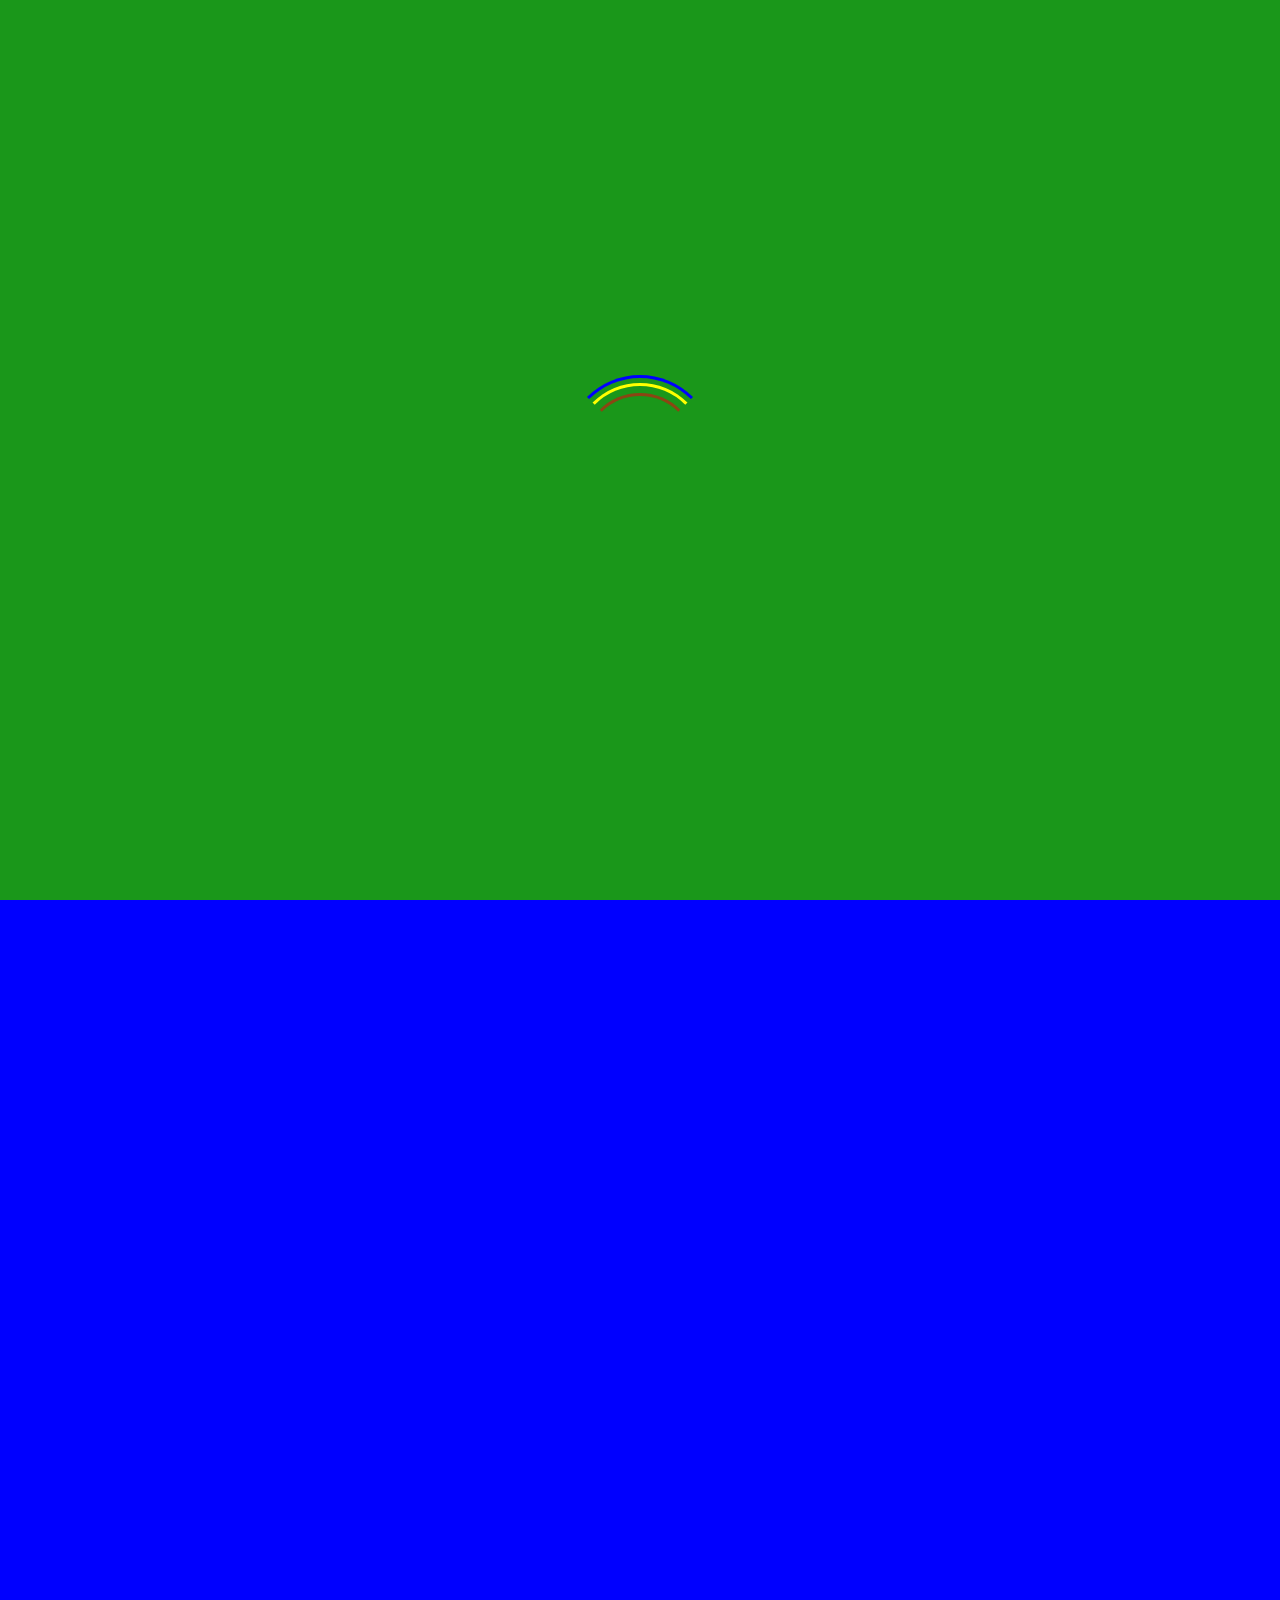
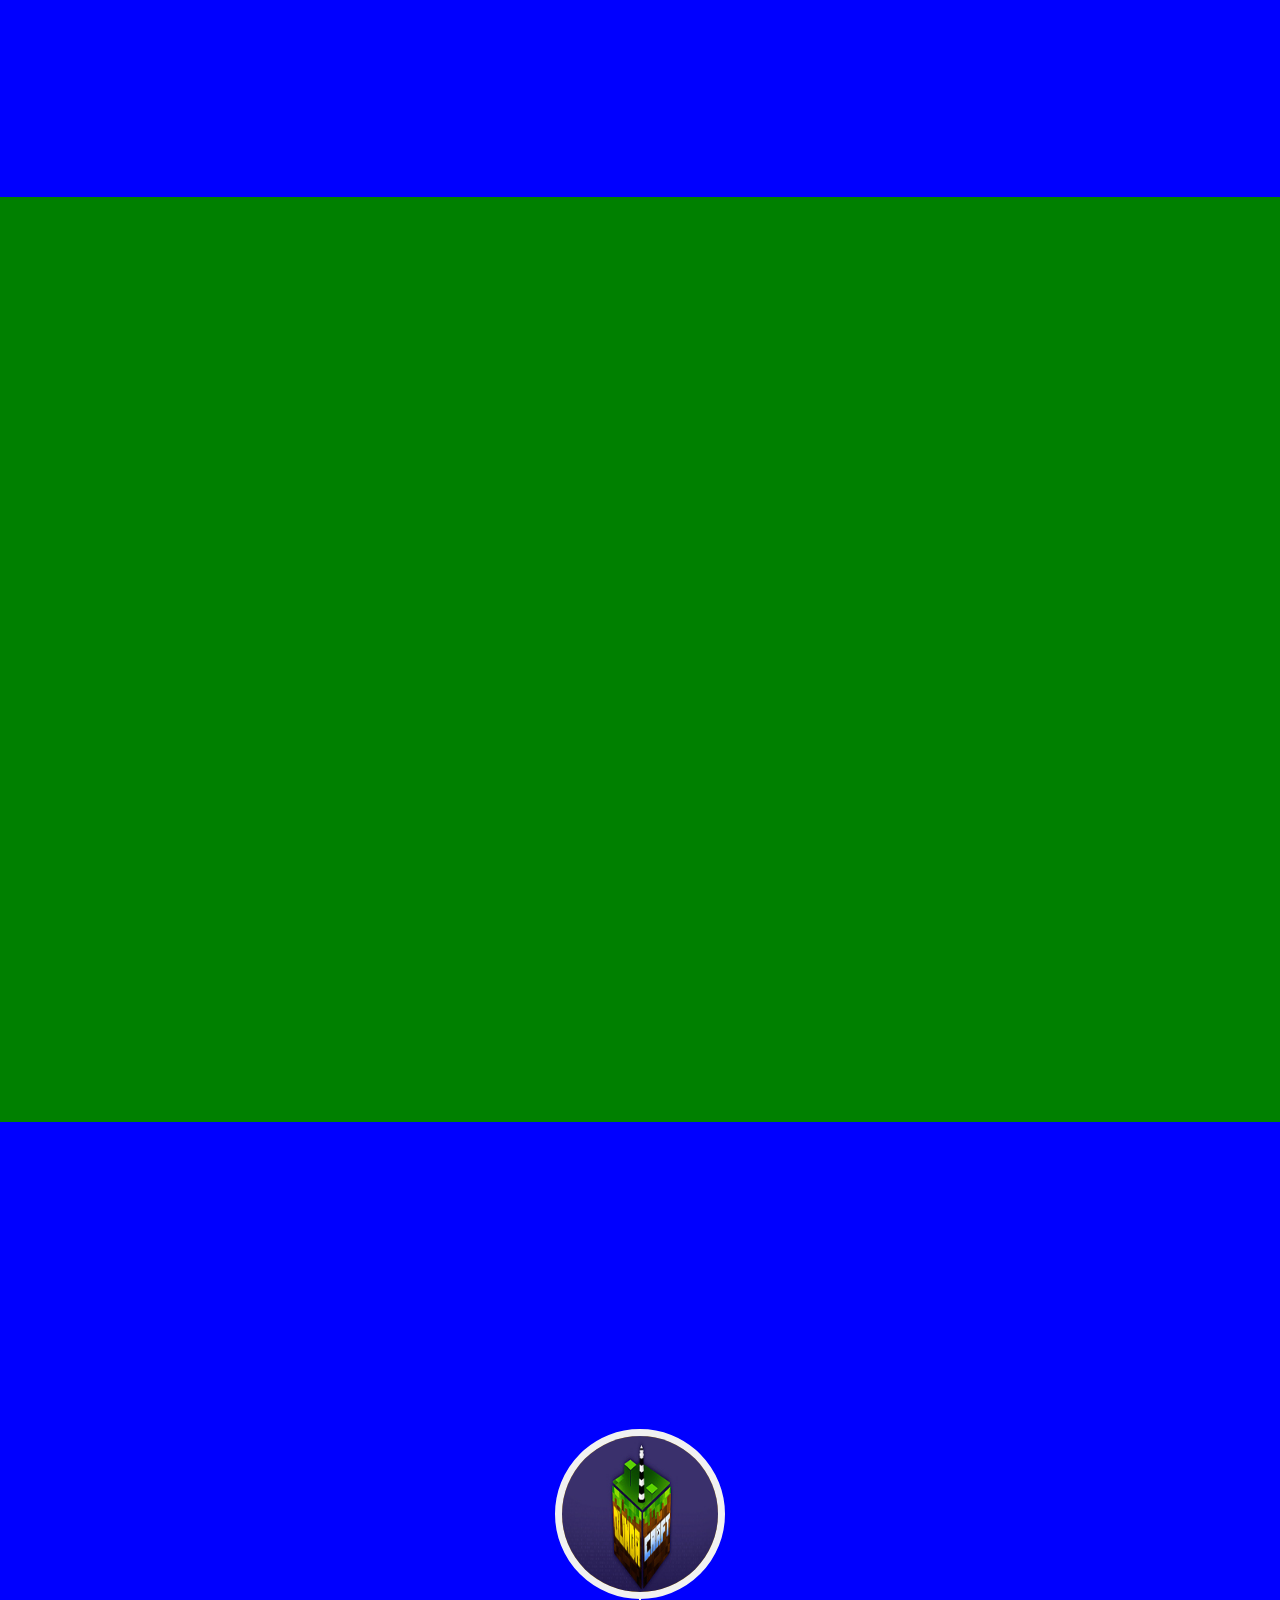
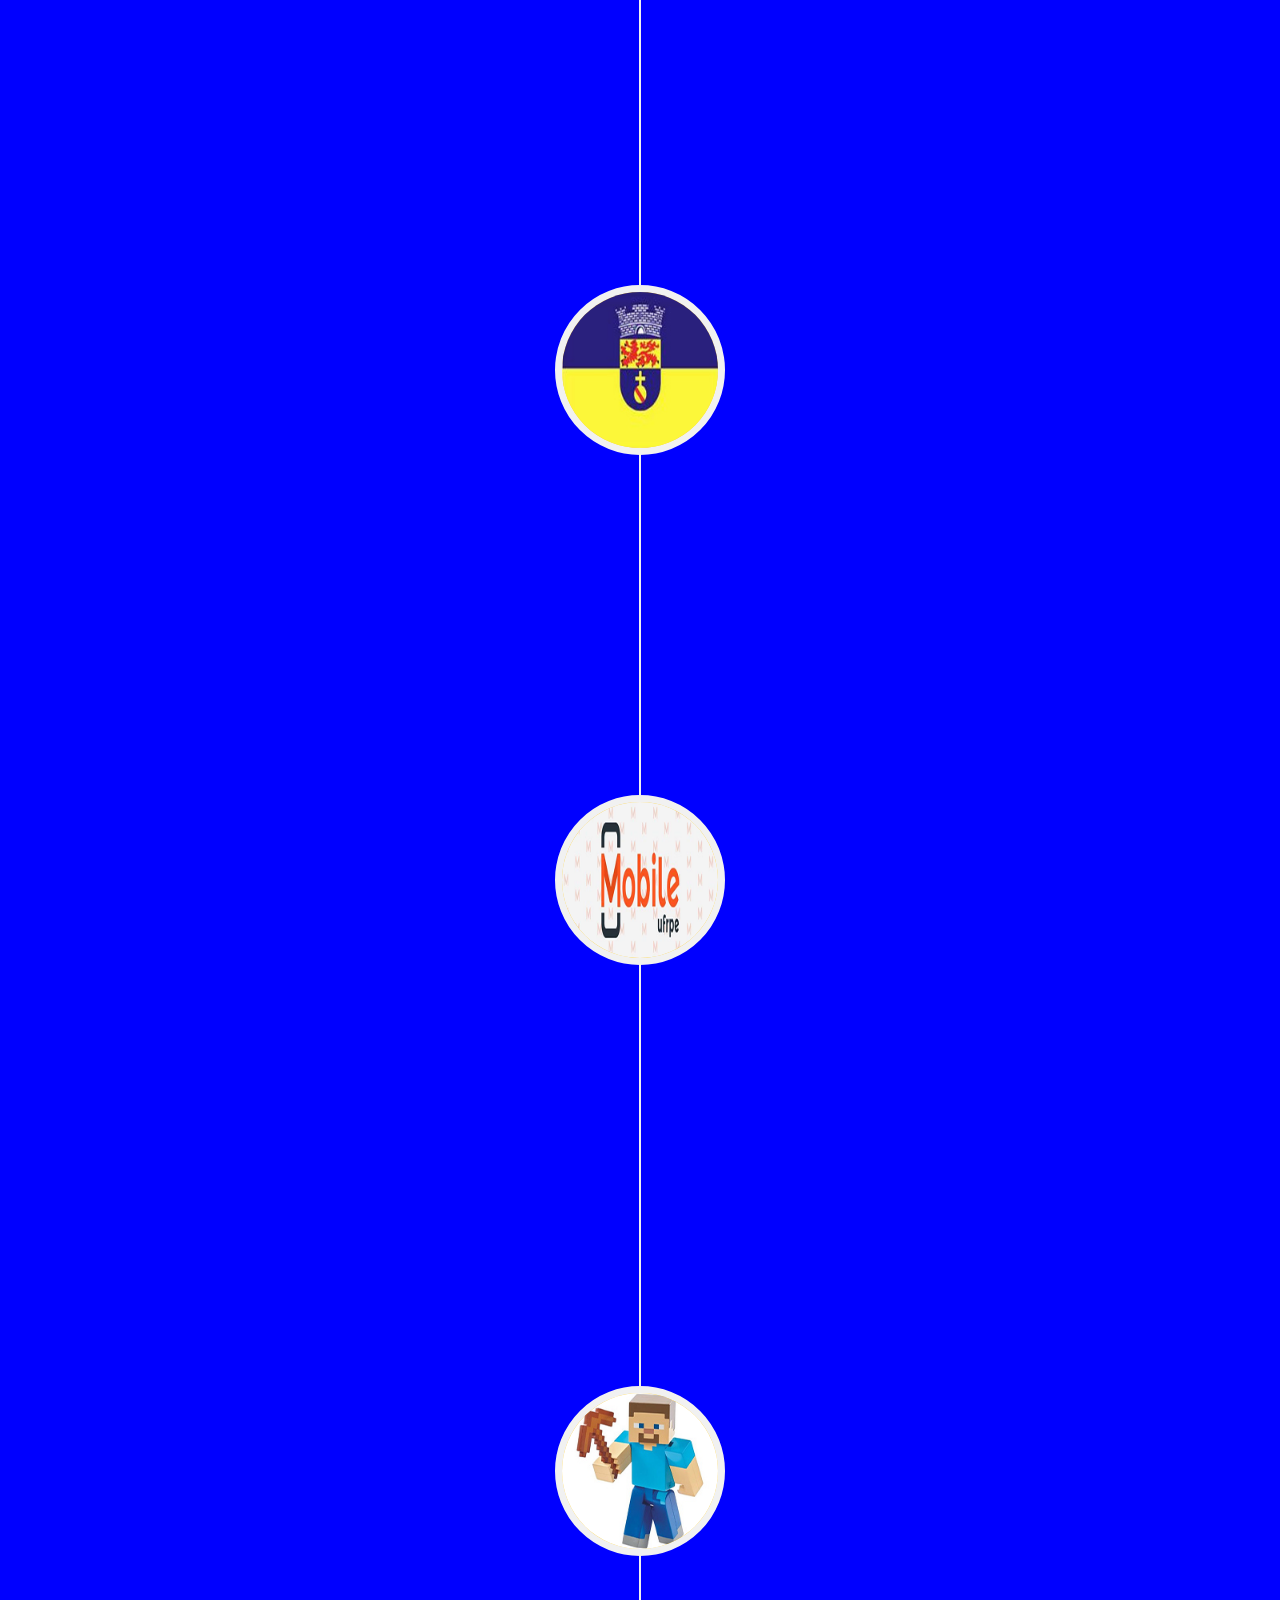
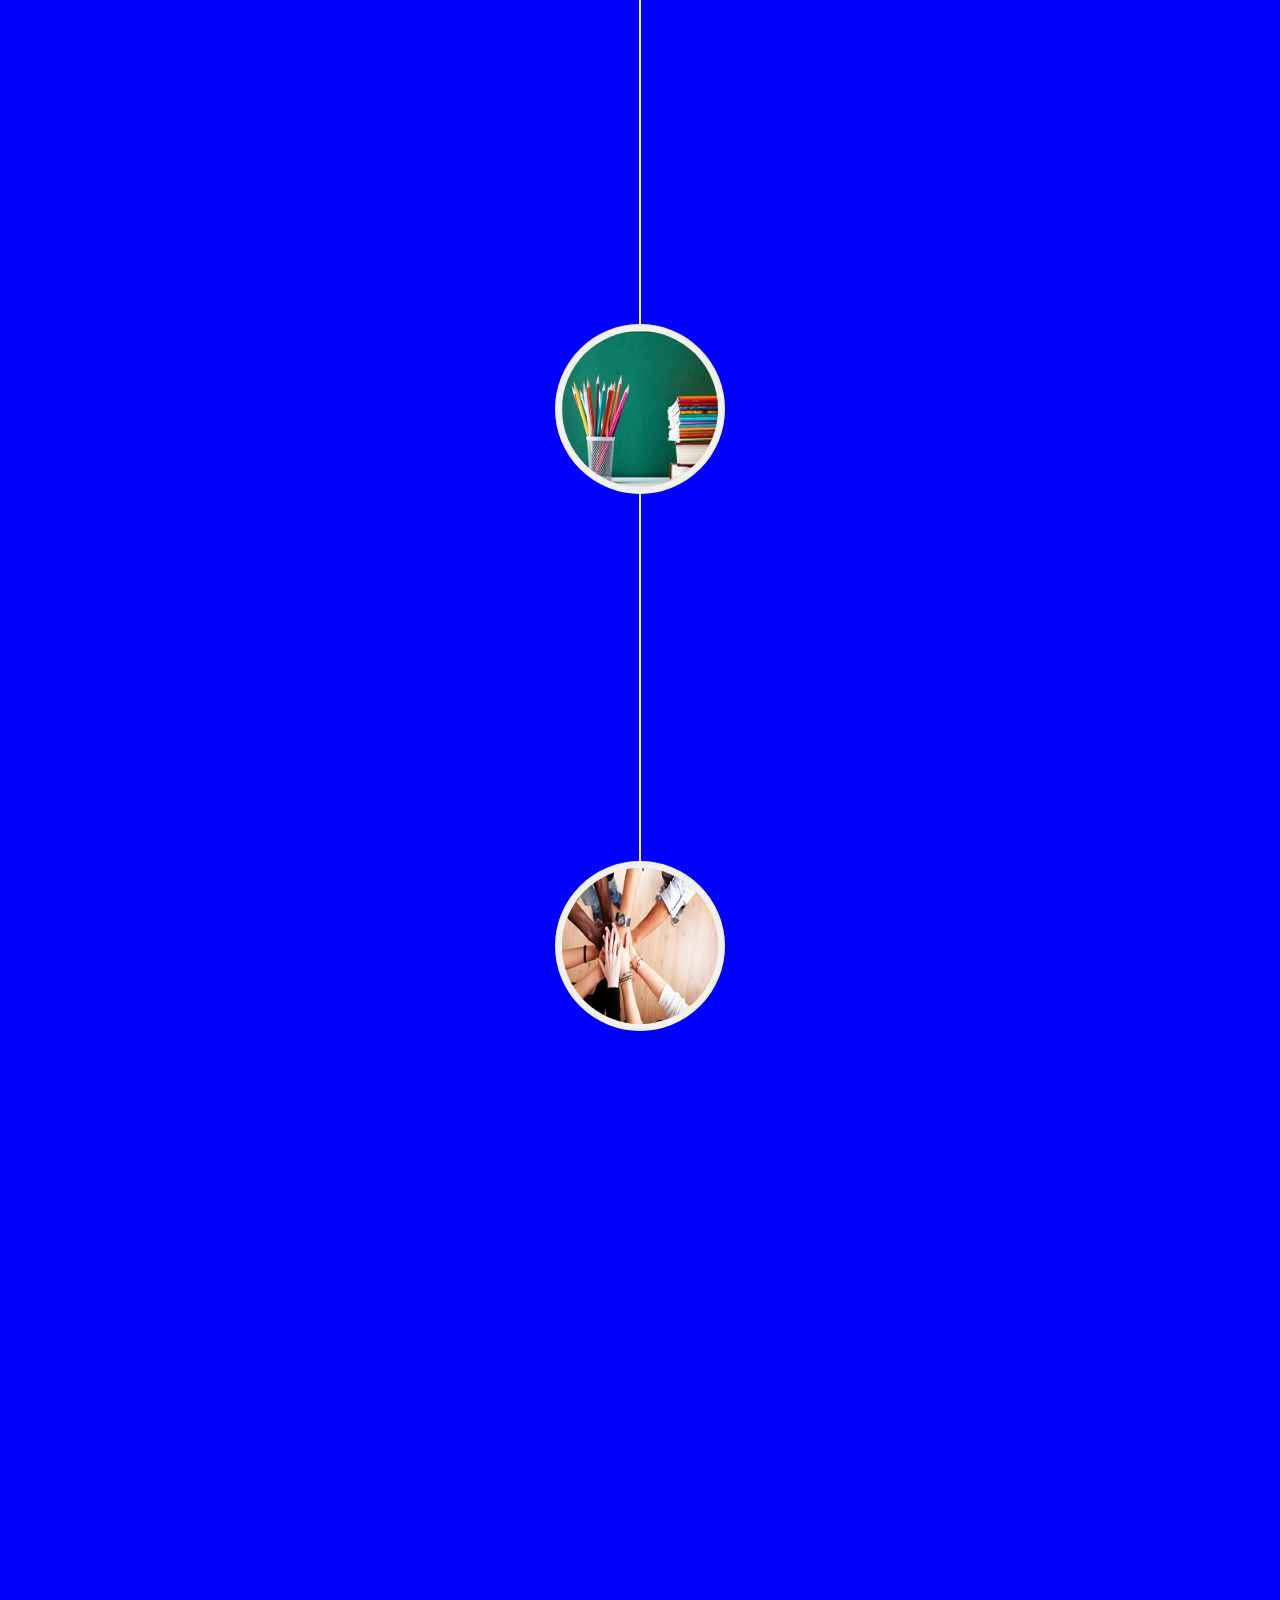
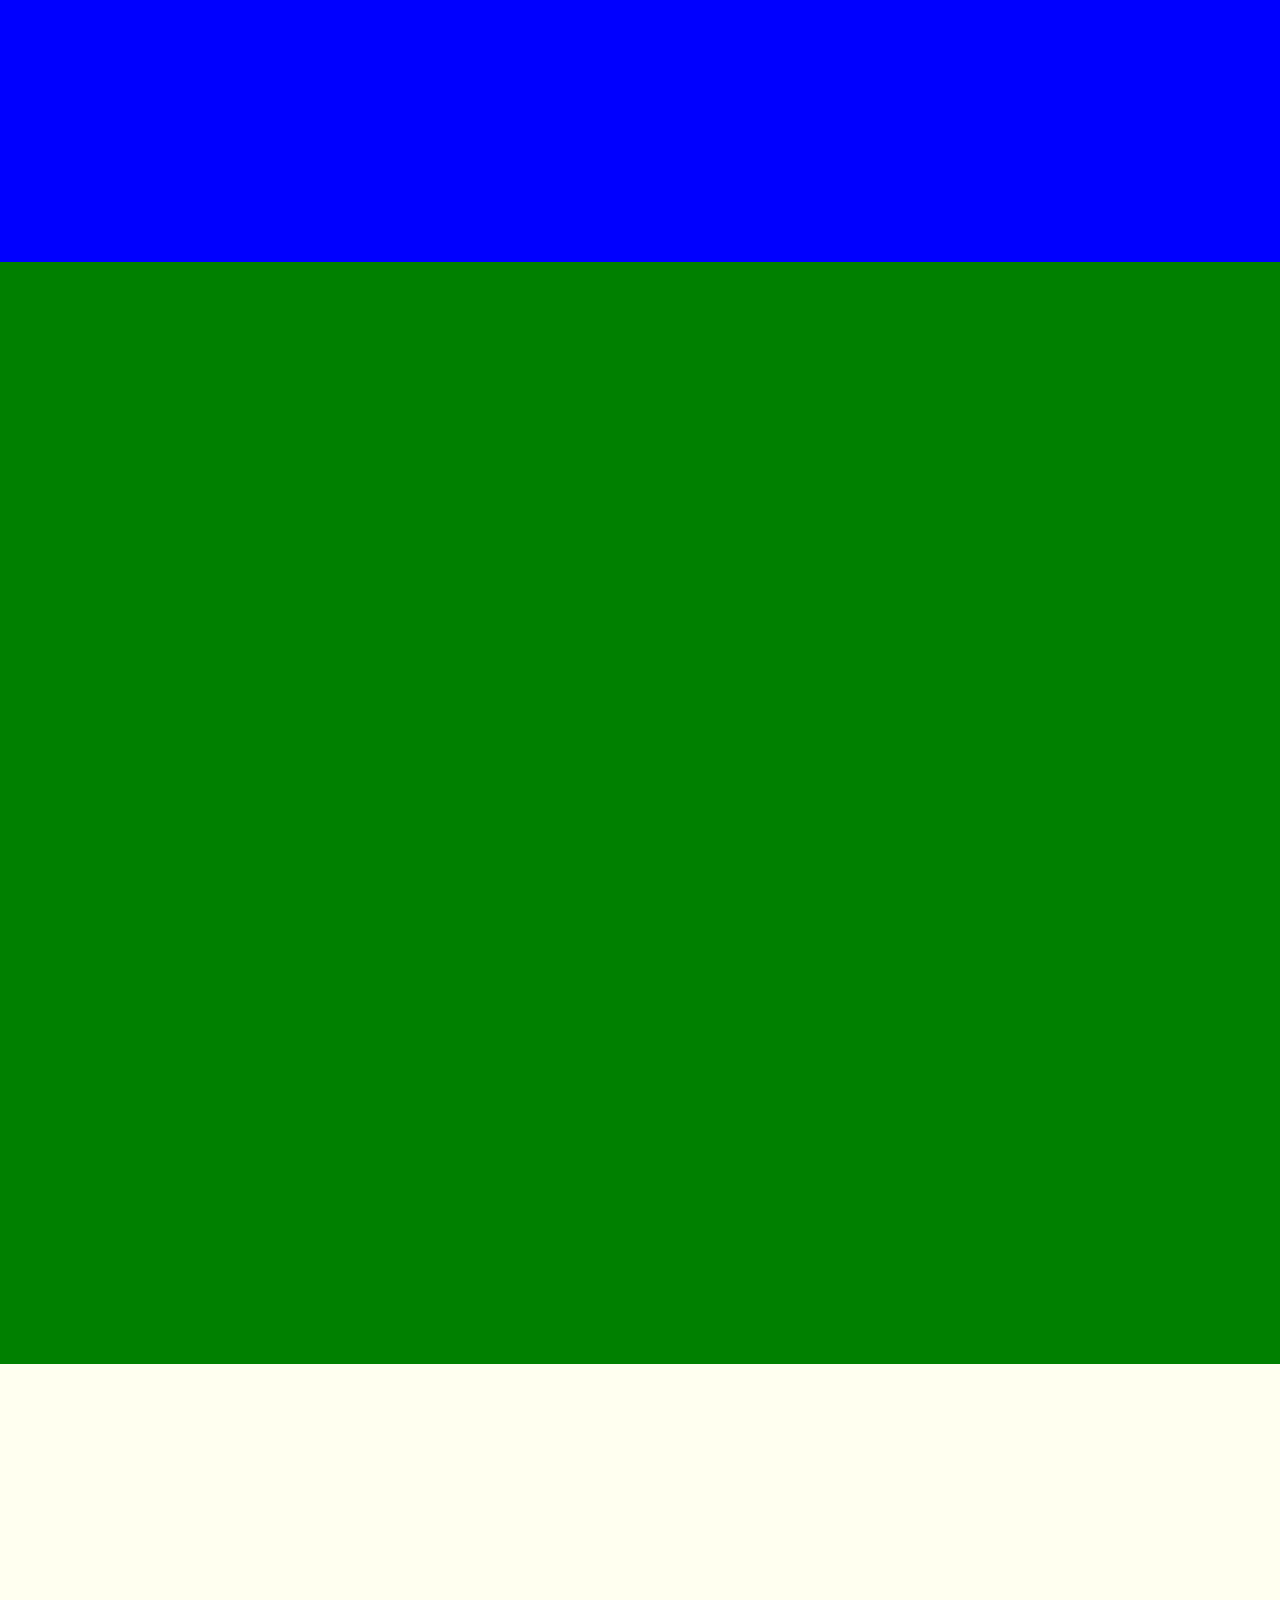
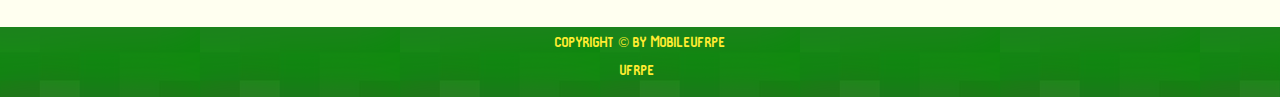
<file: index.html>
<!DOCTYPE html>
<html lang="pt-br" >
<head>
    <meta charset="utf-8">
    <meta http-equiv="X-UA-Compatible" content="IE=edge">
    <meta name="viewport" content="width=device-width, initial-scale=1">
    <meta name="description" content="">
    <meta name="Rubson Lima, Raissa Camelo, Pedro Antônio, Vanessa Barros e Jaime Cavalcante" content="Desenvolvedores OlindaCraft">
    <meta name="viewport" content="width=device-width, initial-scale=1.0" />
    <title>OlindaCraft - O Minecraft de Olinda</title>
    <!-- Favicon -->
    <link href="img/icones/favicon16x16.ico" rel="shorcut icon">
    <!-- Custom Fonts -->
      <link href="vendor/font-awesome/minecraft/css/stylesheet.css" rel="stylesheet" type="text/css">
      <link href="vendor/font-awesome/css/font-awesome.min.css" rel="stylesheet" type="text/css">
      <link href="https://fonts.googleapis.com/css?family=Montserrat:400,700" rel="stylesheet" type="text/css">
      <link href='https://fonts.googleapis.com/css?family=Kaushan+Script' rel='stylesheet' type='text/css'>
      <link href='https://fonts.googleapis.com/css?family=Droid+Serif:400,700,400italic,700italic' rel='stylesheet' type='text/css'>
      <link href='https://fonts.googleapis.com/css?family=Roboto+Slab:400,100,300,700' rel='stylesheet' type='text/css'>
      <!-- Bootstrap Core CSS -->
      <link href="vendor/bootstrap/css/bootstrap.min.css" rel="stylesheet">
    <!-- HTML5 Shim and Respond.js IE8 support of HTML5 elements and media queries -->
    <!-- WARNING: Respond.js doesn't work if you view the page via file:// -->
    <!--[if lt IE 9]>
        <script src="https://oss.maxcdn.com/libs/html5shiv/3.7.0/html5shiv.js" integrity="sha384-0s5Pv64cNZJieYFkXYOTId2HMA2Lfb6q2nAcx2n0RTLUnCAoTTsS0nKEO27XyKcY" crossorigin="anonymous"></script>
        <script src="https://oss.maxcdn.com/libs/respond.js/1.4.2/respond.min.js" integrity="sha384-ZoaMbDF+4LeFxg6WdScQ9nnR1QC2MIRxA1O9KWEXQwns1G8UNyIEZIQidzb0T1fo" crossorigin="anonymous"></script>
    <![endif]-->
    <link rel="stylesheet" href="css/animate.css" >
    <!-- Theme OlindaCraft CSS -->
    <link href="css/OlindaCraft.css" rel="stylesheet" type="text/css">
</head>
<body id="page-top" class="index" data-spy="scroll" data-target=".navbar-default">
    <div id="loader-wrapper">
        <div id="loader"></div>
        <div class="loader-section section-left"></div>
        <div class="loader-section section-right"></div>
    </div>
    <!-- Navigation -->
    <nav id="mainNav" class="navbar navbar-default navbar-fixed-top">
        <div class="container">
            <!-- Brand and toggle get grouped for better mobile display -->
            <div class="navbar-header page-scroll">
                <button type="button" class="navbar-toggle" data-toggle="collapse" data-target="#bs-example-navbar-collapse-1">
                    <span class="sr-only">Toggle navigation</span>Menu<i class="fa fa-bars"></i>
                </button>
                <a class="navbar-brand page-scroll" href="#page-top"></a>
            </div>
            <!-- Collect the nav links, forms, and other content for toggling -->
            <div class="collapse navbar-collapse" id="bs-example-navbar-collapse-1">
                <ul  class="nav navbar-nav navbar-right">
                    <li class="hidden">
                        <a href="#page-top"></a>
                    </li>
                    <li>
                        <a  class="page-scroll" href="#mapa">MAPA OLINDACRAFT</a>
                    </li>
                    <li>
                        <a  class="page-scroll" href="#jogo">JOGO OLINDACRAFT</a>
                    </li>
                    <li>
                        <a  class="page-scroll" href="#about">SOBRE O OLINDACRAFT</a>
                    </li>
                    <li>
                        <a  class="page-scroll" href="#roteiro">EDU OLINDACRAFT</a>
                    </li>
                </ul>
            </div>
            <!-- /.navbar-collapse -->
        </div>
        <!-- /.container-fluid -->
    </nav>
    <!-- Header -->
    <header id="MineCraftCarousel" class="carousel slide carousel-fade" data-ride="carousel" >
      <ol class="carousel-indicators">
          <li data-target="#MineCraftCarousel" data-slide-to="0" class="active"></li>
          <li data-target="#MineCraftCarousel" data-slide-to="1"></li>
          <li data-target="#MineCraftCarousel" data-slide-to="2"></li>
          <li data-target="#MineCraftCarousel" data-slide-to="3"></li>
      </ol>
      <div class="carousel-fade carousel-inner" role="listbox">
          <div class="item active">
              <div class="fill olindacraft carousel-bg">
                <div class="container">
                    <div class="row">
                        <div class="col-sm-6">
                            <div class="header-content">
                                <div class="header-content-inner">
                                    <div class="wow slideInLeft" data-wow-delay="0.4s"><div  class="text-header">O OLINDACRAFT PERMITE UMA VIAGEM LÚDICA PELOS PONTOS HISTÓRICOS DE OLINDA!!!</div></div>
                                </div>
                            </div>
                        </div>
                        <div class="col-sm-6">
                            <div class="wow slideInRight" data-wow-delay="0.5s"><img class="size-image"  src="img/Gifs/OlindaCraft.gif" alt=""></div>
                        </div>
                     </div>
                </div>
              </div>
          </div>
          <div class="item">
              <div class="fill olindacraft2 carousel-bg">
                <div class="container">
                    <div class="row">
                        <div class="col-sm-6">
                            <div class="header-content">
                                <div class="header-content-inner">
                                    <div class="wow slideInLeft" data-wow-delay="0.4s"><div class="text-header">CONSTRUA OLINDA COM DIVERSÃO E APRENDIZADO!!!</div></div>
                                </div>
                            </div>
                        </div>
                        <div class="col-sm-6">
                              <div class="wow slideInRight" data-wow-delay="0.5s"><img class="size-image"  src="img/Gifs/GifOlindaCraft1.gif" alt=""></div>
                        </div>
                     </div>
                 </div>
               </div>
          </div>
          <div class="item">
              <div class="fill olindacraft3 carousel-bg">
                <div class="container">
                    <div class="row">
                        <div class="col-sm-6">
                            <div class="header-content">
                                <div class="header-content-inner">
                                    <div class="wow slideInLeft" data-wow-delay="0.4s">
                                        <div class="text-header">BAIXE O APP OLINDACRAFT E FAÇA HISTÓRIA!!!</div><br/>
                                        <div align="middle"><button type="button" class="btn btn-default btn-lg game desativado"></button></div>
                                    </div>
                                </div>
                            </div>
                        </div>
                        <div class="col-sm-6">
                            <div class="wow slideInRight" data-wow-delay="0.5s"><img class="size-image"  src="img/Gifs/GifApp.gif" alt=""></div>
                        </div>
                    </div>
                </div>
              </div>
          </div>
           <div class="item">
              <div class="fill olindacraft4 carousel-bg">
                <div class="container">
                    <div class="row">
                      <div class="wow slideInLeft" data-wow-delay="0.4s">
                        <div class="col-sm-6">
                            <div class="header-content">
                                <div class="header-content-inner">
                                    <div class="text-header">Divirta-se com o Jogo da Memória OlindaCraft!!!</div><br/>
                                    <!--Link para o jogo -->
                                    <div align="middle"><a href="./jogoMemoria.html" class="btn btn-outline btn-xl gameMemoria"></a></div>
                                </div>
                            </div>
                        </div>
                      </div>
                        <div class="col-sm-6">
                              <div class="wow slideInRight" data-wow-delay="0.5s"><img  class="size-image"  src="img/fundo/FundoJogoMemoria.png" alt=""></div>
                        </div>
                     </div>
                 </div>
               </div>
          </div>
          <!-- Controle ESQUERDA e DIREITA das imagens de fundo da nossa home -->
            <a class="left carousel-control" href="#MineCraftCarousel" role="button" data-slide="prev">
              <span class="glyphicon glyphicon-chevron-left" aria-hidden="true"></span>
              <span class="sr-only">Anterior</span>
            </a>
            <a class="right carousel-control" href="#MineCraftCarousel" role="button" data-slide="next">
              <span class="glyphicon glyphicon-chevron-right" aria-hidden="true"></span>
              <span class="sr-only">Próximo</span>
            </a>
      </div>
    </header>
    <!-- secção MAPA OLINDACRAFT -->
    <section id="mapa">
        <div class="container">
          <div class="row">
            <div class="col-sm-12 text-center">
                <div class="wow zoomIn" data-wow-delay="0.4s"><h2 class="section-heading">MAPA OLINDACRAFT</h2></div>
                <div class="wow zoomIn" data-wow-delay="0.6s"><h3 class="section-subheading">(MAPAS E PONTOS).</h3></div>
                  <div class="wow zoomIn" data-wow-delay="0.7s"><div class="text-header">COM O MAPA, VOCÊ PODERÁ CONSTRUIR OS PONTOS HISTÓRICOS DE SEU INTERESSE OU AQUELES QUE O PROFESSOR SOLICITAR. CONHEÇA O MAPA, SITUE OS PONTOS E CONSTRUA CONHECIMENTO SOBRE OLINDA!!!</div></div>
            </div>
           </div>
           <div class="row">
            <div class="col-sm-6 wow zoomIn" data-wow-delay="0.9s">
                <div class="embed-responsive embed-responsive-16by9">
                    <iframe src="https://www.google.com/maps/d/embed?mid=1l_GwYQvSIJjdCC6qjfZUHhlzfuo"></iframe>
                </div>
            </div>
             <div>
                      <div class="col-sm-6">
                        <h3 class="section-heading wow zoomIn" data-wow-delay="1s">Conheça os pontos históricos de Olinda</h3></br></br>
                        <p class="section-subheading wow zoomIn" data-wow-delay="1.3s">Com o Mapa OlindaCraft você pode escolher o ponto histórico que deseja e assistir o tutorial de construção no MineCraft. Não perca tempo! Clique em um dos ícones do Mapa e construa Olinda!!! </p>
                      </div> <!-- /col-sm-6 -->
                </div><!-- /wow bounceIn -->
              </div>
      </div>
    </section>
    <!-- secção JOGO OLINDACRAFT -->
    <section id="jogo" class="bg-light-gray">
        <div class="container">
            <div class="row">
                <div class="col-lg-12 text-center">
                    <div class="wow zoomIn" data-wow-delay="0.4s"><h2 class="section-heading">JOGO OLINDACRAFT</h2></div>
                    <div class="wow zoomIn" data-wow-delay="0.6s"><h3 class="section-subgame">CONHEÇA OS PONTOS HISTÓRICOS DE OLINDA E O CONSTRUA COM O NOSSO MAPA OLINDACRAFT.</h3></div>
                </div>
             </div>
             <div class="row">
               <div class="col-sm-6 wow zoomIn" data-wow-delay="0.9s">
                 <div id="jogoCarousel" class="carousel slide" data-ride="carousel">
                   <div class="carousel-inner">
                     <div class="item active">
                       <img src="img/Jogo/IgrejaCarmo.jpg">
                       <div class="carousel-caption">
                          <h6><a class="label label-success" href="">CLIQUE AQUI E CONSTRUA A IGREJA DO CARMO</a></h6>
                          </div>
                        </div>
                        <div class="item">
                          <img src="img/Jogo/IgrejaNeves.jpg">
                          <div class="carousel-caption">
                            <h6><a class="label label-success" href="">CLIQUE AQUI E CONSTRUA A IGREJA DE NOSSA SENHORA DAS NEVES</a></h6>
                            </div>
                          </div>
                          <div class="item">
                            <img src="img/Jogo/IgrejaSe.jpg">
                            <div class="carousel-caption">
                              <h6><a class="label label-success" href="">CLIQUE AQUI E CONSTRUA A IGREJA DA SÉ</a></h6>
                            </div>
                          </div>
                          <div class="item">
                            <img src="img/Jogo/MosteiroSaoBento.jpg">
                            <div class="carousel-caption">
                              <h6><a class="label label-success" href="">CLIQUE AQUI E CONSTRUA O MOSTEIRO DE SÃO BENTO</a></h6>
                            </div>
                          </div>
                          <div class="item">
                            <img src="img/Jogo/FarolOlinda.jpg">
                            <div class="carousel-caption">
                              <h6><a class="label label-success" href="">CLIQUE AQUI E CONSTRUA O FAROL DE OLINDA</a></h6>
                            </div>
                          </div>
                          <div class="item">
                            <img src="img/Jogo/BibliotecaPublica.png">
                            <div class="carousel-caption">
                              <h6><a class="label label-success" href="">CLIQUE AQUI E CONSTRUA A BIBLIOTECA PÚBLICA DE OLINDA</a></h6>
                            </div>
                          </div>
                          <div class="item">
                            <img src="img/Jogo/Fortim.png">
                            <div class="carousel-caption">
                              <h6><a class="label label-success" href="">CLIQUE AQUI E CONSTRUA O FORTIM DE OLINDA</a></h6>
                            </div>
                          </div>
                          <div class="item">
                            <img src="img/Jogo/MercadoRibeira.png">
                            <div class="carousel-caption">
                              <h6><a class="label label-success" href="">CLIQUE AQUI E CONSTRUA O MOSTEIRO DE SÃO BENTO</a></h6>
                            </div>
                          </div>
                        </div>
                      </div>
                      <div class="clearfix">
                        <div id="thumbcarousel" class="carousel slide" data-interval="false">
                          <div class="carousel-inner">
                            <div class="item active">
                              <div data-target="#JogoCarousel" data-slide-to="0" class="thumb"><img src="img/Jogo/IgrejaCarmo.jpg"></div>
                              <div data-target="#jogoCarousel" data-slide-to="1" class="thumb"><img src="img/Jogo/IgrejaNeves.jpg"></div>
                              <div data-target="#jogoCarousel" data-slide-to="2" class="thumb"><img src="img/Jogo/IgrejaSe.jpg"></div>
                              <div data-target="#jogoCarousel" data-slide-to="3" class="thumb"><img src="img/Jogo/MosteiroSaoBento.jpg"></div>
                            </div><!-- /item -->
                            <div class="item">
                              <div data-target="#jogoCarousel" data-slide-to="4" class="thumb"><img src="img/Jogo/FarolOlinda.jpg"></div>
                              <div data-target="#jogoCarousel" data-slide-to="5" class="thumb"><img src="img/Jogo/BibliotecaPublica.png"></div>
                              <div data-target="#jogoCarousel" data-slide-to="6" class="thumb"><img src="img/Jogo/Fortim.png"></div>
                              <div data-target="#jogoCarousel" data-slide-to="7" class="thumb"><img src="img/Jogo/MercadoRibeira.png"></div>
                            </div><!-- /item -->
                          </div><!-- /carousel-inner -->
                          <a class="left carousel-control" href="#thumbcarousel" role="button" data-slide="prev">
                            <span class="glyphicon glyphicon-chevron-left"></span>
                          </a>
                          <a class="right carousel-control" href="#thumbcarousel" role="button" data-slide="next">
                            <span class="glyphicon glyphicon-chevron-right"></span>
                          </a>
                        </div> <!-- /thumbcarousel -->
                      </div><!-- /clearfix -->
                    </div><!-- /col-sm-6 -->
                    <div>
                      <div class="col-sm-6">
                        <h2 class="subheading-game wow zoomIn" data-wow-delay="1s">OLINDA NO MINECRAFT</h2>
                        <p class="text-game wow zoomIn" data-wow-delay="1.3s">O JOGO OLINDACRAFT PERMITE A ESCOLHA DE AMBIENTES COM DESAFIOS E JOGOS EDUCATIVOS, POSSIBILITANDO O ENSINO ATRAVÉS DE CENÁRIOS LÚDICOS. ATRAVÉS DISSO, O PÚBLICO TERÁ ACESSO A TUTORIAIS DE CONSTRUÇÃO PARA O JOGO.</p>
                        <h4 class="subheading-game wow zoomIn" data-wow-delay="1.5s">AMBIENTES OLINDACRAFT</h4>
                        <ul  class="tipo-lista wow zoomIn" data-wow-delay="1.9s">
                          <li><p class="text-game">OLINDA - BÁSICO</p></li>
                          <li><p class="text-game">OLINDA - CAÇA AO TESOURO</p></li>
                          <li><p class="text-game">OLINDA - TOUR HISTÓRICO</p></li>
                        </ul>
                      </div> <!-- /col-sm-6 -->
                  </div><!-- /wow bounceIn -->
              </div><!-- /row -->
           </div><!-- /container -->
    </section>
    <!-- secção SOBRE O OLINDACRAFT-->
    <section id="about">
        <div class="container">
            <div class="row">
                <div class="col-lg-12 text-center">
                    <div class="wow zoomIn" data-wow-delay="0.4s"><h2 class="section-heading">SOBRE O OLINDACRAFT</h2></div>
                    <div class="wow zoomIn" data-wow-delay="0.6s"><h3 class="section-subheading">O MineCraft de Olinda.</h3></div>
                </div>
            </div>
            <div class="row">
                <div class="col-lg-12">
                    <ul class="timeline">
                        <li>
                            <div class="timeline-image">
                                <img class="img-circle img-responsive" src="img/Sobre/OlindaCraft.jpg" alt="Imagem do OlindaCraft">
                            </div>
                            <div class="timeline-panel">
                                <div class="timeline-heading">
                                    <div class="wow bounceInLeft" data-wow-delay="0.5s"><h2 class="section-heading">OLINDACRAFT</h2></div>
                                    <div class="wow bounceInLeft" data-wow-delay="0.6s"><h3 class="subheading">O que é o OlindaCraft? </h3></div>
                                </div>
                                <div class="timeline-body">
                                       <div class="wow bounceInLeft" data-wow-delay="0.7s"><p class="text-muted">OlindaCraft é uma versão do centro histórico de Olinda no MineCraft. Trata-se de um mundo mágico, revelador e aventureiro. Nele, é possível jogar, intervir e construir conhecimento sobre a história de Olinda. O OlindaCraft reúne diversão e aprendizado embasados pelo pensamento computacional!!!</p></div>
                                </div>
                            </div>
                        </li>
                        <li class="timeline-inverted">
                            <div class="timeline-image">
                                <img class="img-circle img-responsive" src="img/Sobre/Olinda.jpg" alt="Imagem de Olinda">
                            </div>
                            <div class="timeline-panel">
                                <div class="timeline-heading">
                                     <div class="wow bounceInRight" data-wow-delay="0.5s"><h2 class="section-heading">OLINDA</h2></div>
                                    <div class="wow bounceInRight" data-wow-delay="0.6s"><h3 class="subheading">A cidade mais colorida de Pernambuco </h3></div>
                                </div>
                                <div class="timeline-body">
                                    <div class="wow bounceInRight" data-wow-delay="0.7s"><p class="text-muted">OLINDA É UMA CIDADE HISTÓRICA CHEIA DE MISTÉRIOS E CULTURA A SEREM DESCORBERTOS. COM O OLINDACRAFT BUSCAMOS NÃO APENAS INCENTIVAR CRIANÇAS E ADOLESCENTES A APRENDEREM SUA HISTÓRIA, MAS TAMBÉM CONVIDÁ-LAS PARA CONHECER NOSSA CIDADE DE PERTO, AO VIVO!!!</p></div>
                                </div>
                            </div>
                        </li>
                        <li>
                            <div class="timeline-image">
                                <img class="img-circle img-responsive" src="img/Sobre/Mobile.png" alt="Imagem da Mobile UFRPE">
                            </div>
                            <div class="timeline-panel">
                                <div class="timeline-heading">
                                   <div class="wow bounceInLeft" data-wow-delay="0.5s"><h2 class="section-heading">MOBILE UFRPE</h2></div>
                                    <div class="wow bounceInLeft" data-wow-delay="0.6s"><h3 class="subheading">QUEM SOMOS NÓS?</h3></div>
                                </div>
                                <div class="timeline-body">
                                     <div class="wow bounceInLeft" data-wow-delay="0.7s"><p class="text-muted">NÓS SOMOS A MOBILE UFRPE, GRUPO QUE TEM POR INICIATIVA O DESENVOLVIMENTO DE SOFTWARES PARA WEB E APLICAÇÕES MÓVEIS PARA DIVERSOS FINS. COM O OLINDACRAFT PRETENDEMOS, DE MANEIRA DINÂMICA E DIVERTIDA, USAR O JOGO MINECRAFT COMO FERRAMENTA EDUCACIONAL. CRIANDO A CIDADE DE OLINDA EM FORMA DE GAME (MOD DE MINECRAFT), AFIM DE DIFUNDIR A CULTURA PERNAMBUCANA.</p></div>
                                </div>
                              </div>
                        </li>
                        <li class="timeline-inverted">
                            <div class="timeline-image">
                                <img class="img-circle img-responsive" src="img/Sobre/MineCraft.jpg" alt="Imagem do MineCraft">
                            </div>
                            <div class="timeline-panel">
                                <div class="timeline-heading">
                                    <div class="wow bounceInRight" data-wow-delay="0.5s"><h2 class="section-heading">MINECRAFT</h2></div>
                                    <div class="wow bounceInRight" data-wow-delay="0.6s"><h3 class="subheading">POR QUE MINECRAFT?</h3></div>
                                </div>
                                <div class="timeline-body">
                                     <div class="wow bounceInRight" data-wow-delay="0.7s"><p class="text-muted">O MINECRAFT É UM JOGO BASTANTE POPULAR ENTRE OS JOVENS, LOGO UTILIZÁ-LO DE FORMA EDUCACIONAL APRESENTA UMA NOVA MANEIRA DE SE EXPLORAR NOSSA CULTURA E DIFUNDIR CONHECIMENTO HISTÓRICO NAS SALAS DE AULA. ATRAVÉS DELE BUSCAMOS ATRAIR OS JOVENS PARA QUE SE INTERESSEM PELA NOSSA CULTURA E HISTÓRIA. E ASSIM, QUEIRAM VISITAR A CIDADE.</p></div>
                                </div>
                              </div>
                        </li>
                         <li>
                            <div class="timeline-image">
                                <img class="img-circle img-responsive" src="img/Sobre/Cultura.jpg" alt="Imagem de Cultura">
                            </div>
                            <div class="timeline-panel">
                                <div class="timeline-heading">
                                    <div class="wow bounceInLeft" data-wow-delay="0.5s"><h2 class="section-heading">CULTURA E ENSINO</h2></div>
                                    <div class="wow bounceInLeft" data-wow-delay="0.6s"><h3 class="subheading">EDUCAÇÃO DIVERTIDA</h3></div>
                                </div>
                                <div class="timeline-body">
                                    <div class="wow bounceInLeft" data-wow-delay="0.7s"><p class="text-muted">BUSCAMOS INOVAR NA EDUCAÇÃO A PARTIR DO USO DE FERRAMENTAS MODERNAS E ATRAENTES AO PÚBLICO INFANTOJUVENIL, TRAZENDO ASSIM CULTURA E CONHECIMENTO EM FORMA DE DIVERSÃO. PRETENDEMOS SEMEAR O USO E A CRIAÇÃO DE GAMES (GAMEFICATION) NO PROCESSO DE ENSINO, INCENTIVANDO PROFESSORES A ADOTAR TAIS MÉTODOS.</p></div>
                                </div>
                            </div>
                        </li>
                        <li class="timeline-inverted">
                            <div class="timeline-image">
                                <img class="img-circle img-responsive" src="img/Sobre/Equipe.jpg" alt="Imagem Sobre a Equipe">
                            </div>
                        </li>
                    </ul>
                    <div id="Video" class="wow zoomIn" data-wow-delay="0.8s">
                      <div class="embed-responsive embed-responsive-16by9">
                        <iframe class="embed-responsive-item" src="https://www.youtube.com/embed/1LFulN0qZsc"></iframe>
                      </div>
                    </div>
                </div>
            </div>
        </div>
    </section>
    <!-- roteiro Section -->
    <section id="roteiro">
        <div class="container">
            <div class="row">
                <div class="col-lg-12 text-center">
                    <div class="wow zoomIn" data-wow-delay="0.4s"><h2 class="section-heading">ROTEIRO DE AULA</h2></div>
                    <div class="wow zoomIn" data-wow-delay="0.6s"><h3 class="section-subheading">EDUCANDO DE FORMA LÚDICA E DIVERTIDA.</h3></div>
                </div>
            </div>
          <div>
            <div class="row">
                <div class="col-lg-12">
                    <form name="sentMessage" id="contactForm" novalidate>
                        <div class="row">
                            <div class="col-md-12">
                                <div class="form-group wow zoomIn" data-wow-delay="0.8s">
                                    <input type="text" class="form-control" placeholder="SEU NOME *" id="nome" required data-validation-required-message="POR FAVOR INFORME SEU NOME.">
                                    <p class="help-block text-danger"></p>
                                </div>
                              </div>
                              <div class="col-md-12">
                                <div class="form-group wow zoomIn" data-wow-delay="0.9s">
                                    <input type="email" class="form-control" placeholder="SEU E-MAIL *" id="email" required data-validation-required-message="POR FAVOR INFORME SEU ENDEREÇO DE E-MAIL.">
                                    <p class="help-block text-danger"></p>
                                </div>
                              </div>
                              <div class="col-md-12 wow zoomIn" data-wow-delay="1s">
                                <div class="form-group">
                                    <input type="tel" class="form-control" placeholder="SEU TELEFONE *" id="telefone" required data-validation-required-message="POR FAVOR INFORME SEU NÚMERO DE TELEFONE.">
                                    <p class="help-block text-danger"></p>
                                </div>
                              </div>
                              <div class="col-md-12 wow zoomIn" data-wow-delay="1.1s">
                                <div class="form-group">
                                    <input type="tel" class="form-control" placeholder="SEU PERFIL *" id="perfil" required data-validation-required-message="POR FAVOR INFORME SEU PERFIL.">
                                    <p class="help-block text-danger"></p>
                                </div>
                            </div>
                            <div class="col-md-12">
                                <div class="form-group wow zoomIn" data-wow-delay="1.2s">
                                    <textarea class="form-control" placeholder="SEU ROTEIRO DE AULA *" id="message" required data-validation-required-message="POR FAVOR DESCREVA SEU ROTEIRO DE AULA."></textarea>
                                    <p class="help-block text-danger"></p>
                                </div>
                            </div>
                            <div class="clearfix"></div>
                            <div class="col-lg-12 text-center wow zoomIn" data-wow-delay="1.3s">
                                <div id="success"></div>
                                <button type="submit" class="btn btn-xl aula roteiro"></button>
                            </div>
                        </div>
                    </form>
                </div>
            </div>
          </div>
        </div>
    </section>
    <!-- Clients Aside -->
    <aside class="partners">
        <div class="container">
            <div class="row">
                <div class="col-lg-12 text-center">
                    <div class="wow zoomIn" data-wow-delay="0.4s"><h1>EM PARCERIAS:</h1></div>
                </div>
                <div class="col-md-6 col-lg-12">
                    <a href="#">
                        <div class="wow zoomIn" data-wow-delay="0.6s"><img src="img/parceiros/deinfo-logo.png" class="img-responsive img-centered" alt=""></div>
                    </a>
                </div>
            </div>
        </div>
    </aside>
    <footer>
        <div class="container">
            <div class="row">
                <div class="col-lg-12">
                    <span class="copyright">Copyright &copy; by MobileUFRPE</span>
                    <ul class="list-inline quicklinks">
                        <li><a href="http://ufrpe.br/br" target="_blank">UFRPE</a>
                        </li>
                    </ul>
                </div>
            </div>
        </div>
    </footer>
    <!-- Core JavaScript Files -->
    <script src="vendor/jquery/jquery.min.js"></script>
    <script src="vendor/bootstrap/js/bootstrap.min.js"></script>
    <script src="vendor/jquery/jquery.scrollTo.js"></script>
    <script src="vendor/jquery/jquery.easing.min.js"></script>
	   <script src="js/wow.min.js"></script>
    <!-- Custom Theme JavaScript -->
    <script src="js/custom.js"></script>
    <script src="js/animated.js"></script>
    <script src="js/agency.min.js"></script>
    <script src="js/contact_me.js"></script>
    <script src="js/jqBootstrapValidation.js"></script>
  </body>
</html>
</file>
<file: vendor/font-awesome/minecraft/css/stylesheet.css>
﻿/* @font-face kit by Fonts2u (http://www.fonts2u.com) */ @font-face {font-family:"Minecraft Regular";src:url("../fonts/FontDark.otf") format("truetype");font-weight:normal;font-style:normal;}
</file>
<file: css/OlindaCraft.css>
/*Animação*/
* {
  -webkit-transition: all 0.3s ease;
  -moz-transition: all 0.3s ease;
  transition: all 0.3s ease;
}
/*Animação*/
i {
  -webkit-transition: none!important;
  -moz-transition: none!important;
  transition: none!important;
}
/*Altura e Largura do html e body*/
html, body {
  height: 100%;
  width: 100%;
}
/*Estilo da fonte*/
body {
  font-family: 'Arial', 'Helvetica', 'Catamaran', 'sans-serif';
}
/*Cor da Âncora*/
a {
  color: #FFEB32;
}
/*Animação da Âncora*/
a:hover,
a:focus {
  color: #008000;
}
/*Estilo dos títulos e sua família*/
h1,
h2,
h3,
h4,
h5,
h6 {
  font-family: "Minecraft Regular", 'Helvetica', 'Arial', 'sans-serif';
  font-weight: 150;
  letter-spacing: 1px;
}
/*Estilo dos parágrafos*/
p {
  font-size: 18px;
  line-height: 1.5;
  margin-bottom: 20px;
}
/*Estilo da tag navegação*/
.navbar-default {
  background-color: transparent;
  border-color: transparent;
  padding: 15px 0;
  -webkit-box-shadow: 0px 1px 11px 3px rgba(0,0,0,0);
  -moz-box-shadow: 0px 1px 11px 3px rgba(0,0,0,0);
  box-shadow: 0px 1px 11px 3px rgba(0,0,0,0);
}
.navbar-default.affix {
  background-image: url('../img/fundo/MineCraftFundo.png') ;
  border-color: rgba(34, 34, 34, 0.1);
  -webkit-box-shadow: 0px 1px 11px 3px rgba(0,0,0,0.5);
  -moz-box-shadow: 0px 1px 11px 3px rgba(0,0,0,0.5);
  box-shadow: 0px 1px 11px 3px rgba(0,0,0,0.5);
}
.navbar-default .navbar-header .navbar-brand {
  width:105px;
  height:63px;
  background-image: url('../img/logos/LogoOlindaCraft1.png');
  background-repeat: no-repeat;
  margin: 5px 20px 5px 10px;
}
.navbar-default .navbar-header .navbar-toggle {
  font-size: 12px;
  color: yellow;
  padding: 8px 10px;
}
.navbar-header button {
  margin: 11px 15px 5px 0;
}
.navbar-default .nav > li > a {
  font-family:  "Minecraft Regular", 'Catamaran', 'Helvetica', 'Arial', 'sans-serif';
  text-transform: uppercase;
  letter-spacing: 2px;
  font-size: 11px;
}
.navbar-default .nav > li > a,
.navbar-default .nav > li > a:focus {
  color: #fff;
  border-radius: 7px;
}
.navbar-default .nav > li > a:hover,
.navbar-default .nav > li > a:focus:hover {
  background-color: #006400;
  color: #FFFF00;
}
.btn-default:hover,
 .btn-default:focus:hover{
   background-color: #006400;
   color: #FFFF00;
  }
  .btn.game:before {
    font-family:  "Minecraft Regular", 'Catamaran', 'Helvetica', 'Arial', 'sans-serif';
    content: "DOWNLOAD!"
  }
  .btn.desativado:hover {
    cursor: not-allowed;
    background-color: rgba(0, 0.4, 0);
    border-color: rgba(0, 0.4, 0);
  }
  .btn.desativado:hover:before {
    font-family:  "Minecraft Regular", 'Catamaran', 'Helvetica', 'Arial', 'sans-serif';
    content: "EM BREVE..."
  }


.navbar-default .nav > li.active > a,
.navbar-default .nav > li.active > a:focus {
  color: #ffcc00 !important;
  background-color: transparent;
}
.navbar-default .nav > li.active > a:hover,
.navbar-default .nav > li.active > a:focus:hover {
  background-color: transparent;
}
/*Fim da estilização da tag de navegação*/
/*Media queries - responsividade em ação*/
@media (min-width: 768px) {
  .navbar-default {
    background-color: transparent;
    border-color: transparent;
    padding: 15px 0;
    -webkit-box-shadow: 0px 1px 11px 3px rgba(0,0,0,0);
    -moz-box-shadow: 0px 1px 11px 3px rgba(0,0,0,0);
    box-shadow: 0px 1px 11px 3px rgba(0,0,0,0);
  }
  .navbar-default .navbar-header .navbar-brand {
    background-image: url('../img/logos/LogoOlindaCraft1.png');
    transform: scale(1.2,1.2);
  }
  .navbar-default .navbar-header .navbar-brand:hover,
  .navbar-default .navbar-header .navbar-brand:focus {
    background-image: url('../img/logos/LogoOlindaCraft1.png');
  }
  .navbar-default .nav > li > a,
  .navbar-default .nav > li > a:focus {
    color: #FFEB32;
    margin-top: 5px;
    font-size: 14px;
  }
  .navbar-default .nav > li > a:hover,
  .navbar-default .nav > li > a:focus:hover {
    background-color: #006400;
    color: #FFFF00;
  }
.btn-default:hover,
 .btn-default:focus:hover{
    background-color: #006400;
    color: #FFFF00;
  }
  .navbar-default.affix {
    background-image: url('../img/fundo/MineCraftFundo.png') ;
    border-color: rgba(34, 34, 34, 0.1);
    -webkit-box-shadow: 0px 1px 11px 3px rgba(0,0,0,0.5);
    -moz-box-shadow: 0px 1px 11px 3px rgba(0,0,0,0.5);
    box-shadow: 0px 1px 11px 3px rgba(0,0,0,0.5);
  }
  .navbar-default.affix .navbar-header .navbar-brand {
    background-image: url('../img/logos/LogoOlindaCraft1.png');
  }
  .navbar-default.affix .navbar-header .navbar-brand:hover,
  .navbar-default.affix .navbar-header .navbar-brand:focus {
    background-image: url('../img/logos/LogoOlindaCraft1.png');
  }
  .navbar-default.affix .nav > li > a,
  .navbar-default.affix .nav > li > a:focus {
    color: #fff;
  }
  .navbar-default.affix .nav > li > a:hover,
  .navbar-default.affix .nav > li > a:focus:hover {
    color: #ffcc00;
  }
}
/*Fim media query*/
/*Carousel - activate carousel*/
.carousel, .item, .active {
    height: 100%;
}
.carousel-inner {
    height: 100%;
}
.fill {
    width: 100%;
    height: 100%;
}
/* fade carousel */
.carousel-fade .carousel-inner .item {
  opacity: 0;
  transition-property: opacity;
}
.carousel-fade .carousel-inner .active {
  opacity: 1;
}
.carousel-fade .carousel-inner .active.left,
.carousel-fade .carousel-inner .active.right {
  left: 0;
  opacity: 0;
  z-index: 1;
}
.carousel-fade .carousel-inner .next.left,
.carousel-fade .carousel-inner .prev.right {
  opacity: 1;
}
.carousel-fade .carousel-control {
  z-index: 2;
}
@media all and (transform-3d), (-webkit-transform-3d) {
    .carousel-fade .carousel-inner > .item.next, .carousel-fade .carousel-inner > .item.active.right {
      opacity: 0;
      -webkit-transform: translate3d(0, 0, 0);
              transform: translate3d(0, 0, 0);
    }
    .carousel-fade .carousel-inner > .item.prev,
    .carousel-fade .carousel-inner > .item.active.left {
      opacity: 0;
      -webkit-transform: translate3d(0, 0, 0);
              transform: translate3d(0, 0, 0);
    }
    .carousel-fade .carousel-inner > .item.next.left,
    .carousel-fade .carousel-inner > .item.prev.right,
    .carousel-fade .carousel-inner > .item.active {
      opacity: 1;
      -webkit-transform: translate3d(0, 0, 0);
              transform: translate3d(0, 0, 0);
    }
}
/* fim fade carousel */
.carousel-bg {
  background-repeat: no-repeat!important;
  background-attachment: fixed!important;
  background-position: center center!important;
  -webkit-background-size: cover!important;
  -moz-background-size: cover!important;
  background-size: cover!important;
  -o-background-size: cover!important;
}
.olindacraft {
  background: #0000FF url("../img/fundo/IgrejaCarmo.jpg");
}
.olindacraft2 {
  background:  #0000FF url("../img/fundo/IgrejaSenhoraNeves.jpg");
}
.olindacraft3 {
  background: #0000FF  url("../img/fundo/FarolOlinda.jpg") ;
}

.olindacraft4 {
  background: #0000FF  url("../img/fundo/BibliotecaPublica.jpg") ;
}
.carousel-indicators{
 z-index: 16;
 position: absolute;
 }
 .carousel-indicators li{
 width: 10px;
 height: 10px;
 margin-left: 22px;
 margin-bottom: 3px;
 background-color: rgba(255,255,255,0.65);
 border: transparent;
 border-radius: 100%;
 }
 .carousel-indicators li:first-child {
   margin-left: 0;
 }
 .carousel-indicators .active {
  width: 16px;
  height: 16px;
  margin-left: 22px;
  background-color: #006400;
  border: transparent;
 }
 /*Media-query - carousel*/
@media (max-width:767px) {
  .carousel-indicators{
   display: table-cell;
   vertical-align: middle;
   float: none;
   z-index: 16;
   position: absolute;
   bottom: 33%;
   margin-left: 0!important;
   width:0;
   left:5%;
   }
   .carousel-indicators li{
   display: block;
   width: 12px;
   height: 12px;
   margin-bottom: 22px;
   margin-left: 2px;
   background-color: rgba(255,255,255,0.65);
   border: transparent;
   }
   .carousel-indicators .active {
    width: 16px;
    height: 16px;
    margin-bottom: 22px;
    margin-left: 0;
    background-color: #006400;
    border: transparent;
   }
}
/*Fim media query - carousel*/
@media (max-width: 720px) {
  section#jogo h6{
  font-size: 7px;
}
}
/*Estilização do header*/
header .header-content {
  text-align: center;
  padding: 150px 0 50px;
  position: relative;
}
header .header-content .header-content-inner {
  position: relative;
  max-width: 500px;
  margin: 0 auto;
}
header .header-content .header-content-inner h1 {
  margin-top: 0;
  margin-bottom: 30px;
  font-size: 30px;
  color: yellow;
}
header .device-container {
  max-width: 300px;
  margin: 0 auto 100px;
}
header .device-container .screen img {
  border-radius: 3px;
}
/*Fim estilização do header*/
/*media query - header*/
@media (min-width: 768px) {
  header {
    min-height: 100%;
  }
  header .header-content {
    text-align: left;
    padding: 0;
    height: 100vh;
  }
  header img {
      margin-top: 30%!important;
      max-height: 560px;
  }
  header .header-content .header-content-inner {
    max-width: none;
    margin: 0;
    position: absolute;
    top: 50%;
    transform: translateY(-50%);
  }
  header .header-content .header-content-inner h1 {
    font-size: 30px;
    color:yellow;
  }
}
@media (min-width: 992px) {

  header .header-content .header-content-inner h1 {
    font-size: 50px;
  }
  header img {
      margin-top: 20%!important;
  }
}
@media (max-width: 991px) {
	.carousel-caption p,
	#jogoCarousel .list-group {
    display:none;
    }
}
/*Fim media query - header*/
section {
  padding: 100px 0;
}
section h2.section-heading {
  font-size: 40px;
  margin-top: 0;
  margin-bottom: 15px;
}
section h3.section-subheading {
  font-size: 16px;
  font-family: "Minecraft Regular", 'Droid Serif', 'Helvetica Neue', 'Helvetica', 'Arial', 'sans-serif';
  text-transform: none;
  font-style: italic;
  font-weight: 400;
  margin-bottom: 75px;
}
@media (min-width: 768px) {
  section {
    padding: 150px 0;
  }
}
.service-heading {
  margin: 15px 0;
  text-transform: none;
}
.timeline {
  list-style: none;
  padding: 0;
  position: relative;
}
.timeline:before {
  top: 0;
  bottom: 0;
  position: absolute;
  content: "";
  width: 2px;
  background-color: #f1f1f1;
  left: 40px;
  margin-left: -1.5px;
}
.timeline > li {
  margin-bottom: 50px;
  position: relative;
  min-height: 50px;
}
.timeline > li:before,
.timeline > li:after {
  content: " ";
  display: table;
}
.timeline > li:after {
  clear: both;
}
.timeline > li .timeline-panel {
  width: 100%;
  float: right;
  padding: 0 20px 0 100px;
  position: relative;
  text-align: left;
}
.timeline > li .timeline-panel:before {
  border-left-width: 0;
  border-right-width: 15px;
  left: -15px;
  right: auto;
}
.timeline > li .timeline-panel:after {
  border-left-width: 0;
  border-right-width: 14px;
  left: -14px;
  right: auto;
}
.timeline > li .timeline-image {
  left: 0;
  margin-left: 0;
  width: 80px;
  height: 80px;
  position: absolute;
  z-index: 100;
  background-color: #fed136;
  color: blue;
  border-radius: 100%;
  border: 7px solid #f1f1f1;
  text-align: center;
}
.timeline > li .timeline-image h4 {
  font-size: 10px;
  margin-top: 12px;
  line-height: 14px;
}
.timeline > li.timeline-inverted > .timeline-panel {
  float: right;
  text-align: left;
  padding: 0 20px 0 100px;
}
.timeline > li.timeline-inverted > .timeline-panel:before {
  border-left-width: 0;
  border-right-width: 15px;
  left: -15px;
  right: auto;
}
.timeline > li.timeline-inverted > .timeline-panel:after {
  border-left-width: 0;
  border-right-width: 14px;
  left: -14px;
  right: auto;
}
.timeline > li:last-child {
  margin-bottom: 0;
}
.timeline .timeline-heading h4 {
  margin-top: 0;
  color: inherit;
}
.timeline .timeline-heading h4.subheading {
  text-transform: none;
}
.timeline .timeline-body > p,
.timeline .timeline-body > ul {
  margin-bottom: 0;
}
@media (min-width: 768px) {
  .timeline:before {
    left: 50%;
  }
  .timeline > li {
    margin-bottom: 100px;
    min-height: 100px;
  }
  .timeline > li .timeline-panel {
    width: 41%;
    float: left;
    padding: 0 20px 20px 30px;
    text-align: right;
  }
  .timeline > li .timeline-image {
    width: 100px;
    height: 100px;
    left: 50%;
    margin-left: -50px;
  }
  .timeline > li .timeline-image h4 {
    font-size: 13px;
    margin-top: 16px;
    line-height: 18px;
  }
  .timeline > li.timeline-inverted > .timeline-panel {
    float: right;
    text-align: left;
    padding: 0 30px 20px 20px;
  }
}
@media (min-width: 992px) {
  .timeline > li {
    min-height: 150px;
  }
  .timeline > li .timeline-panel {
    padding: 0 20px 20px;
  }
  .timeline > li .timeline-image {
    width: 150px;
    height: 150px;
    margin-left: -75px;
  }
  .timeline > li .timeline-image h4 {
    font-size: 18px;
    margin-top: 30px;
    line-height: 26px;
  }
  .timeline > li.timeline-inverted > .timeline-panel {
    padding: 0 20px 20px;
  }
}
@media (min-width: 1200px) {
  section#jogo h6 {
  font-size: 20px;
 }
  .timeline > li {
    min-height: 170px;
  }
  .timeline > li .timeline-panel {
    padding: 0 20px 20px 100px;
  }
  .timeline > li .timeline-image {
    width: 170px;
    height: 170px;
    margin-left: -85px;
  }
  .timeline > li .timeline-image h4 {
    margin-top: 40px;
  }
  .timeline > li.timeline-inverted > .timeline-panel {
    padding: 0 100px 20px 20px;
  }
}
header#MineCraftCarousel img.size-image {
  border-radius: 7px;
  height: 100%;
  width: 100%;
  padding-top: 50px;
}
header#MineCraftCarousel div.text-header {
  font-size: 30px;
  font-family: "Minecraft Regular", 'Arial', 'Helvetica', 'Catamaran', 'sans-serif';
  color: #FFEB32;
}
header#MineCraftCarousel .btn-outline:hover,
.btn-outline:focus,
.btn-outline:active,
.btn-outline.active {
  color: #ffcc00;
  background-color: green;
  border-color: #ffcc00;
  -webkit-box-shadow: 0px 15px 15px -6px rgba(0,0,0,0.5);
  -moz-box-shadow: 0px 15px 15px -6px rgba(0,0,0,0.5);
  box-shadow: 0px 15px 15px -6px rgba(0,0,0,0.5)
}

.btn.gameMemoria:before {
  content: "Clique aqui para JOGAR!";
}

#mapa {
  /* The image used */
    background: #0000FF;
  /* Create the parallax scrolling effect */
    background-attachment: fixed;
    background-position: center;
    background-repeat: no-repeat;
    background-size: cover;
}
section#mapa .section-heading,.section-subheading {
  color:#ffff00;
}
section#mapa div.text-header {
  font-size: 30px;
  font-family: "Minecraft Regular", 'Arial', 'Helvetica', 'Catamaran', 'sans-serif';
  color: #FFEB32;
}
#jogo {
  /* The image used */
    background: #008000;
  /* Create the parallax scrolling effect */
    background-attachment: fixed;
    background-position: center;
    background-repeat: no-repeat;
    background-size: cover;
}
#jogoCarousel .carousel-caption {
    left:0;
	  right:0;
	  bottom:0;
	  text-align:center;
	  padding:10px;
	  background:rgba(0,0,0,0.6);
	  text-shadow:none;
}
.item .thumb {
    width: 25%;
	cursor: pointer;
	float: left;
}
.item .thumb img {
	width: 100%;
	margin: 2px;
}
.item img {
	width: 100%;
}
section#jogo h2.section-heading, .subheading-game, h3.section-subgame{
  color: #ffffff;
  text-align: center;
}
section#jogo div.slideGame {
  padding:120px 0;
}
section#jogo p.text-game {
  color: #ffffff;
}
section#jogo ul.tipo-lista {
  list-style-type: none;
}
#about {
  /* The image used */
    background: #0000FF;
  /* Create the parallax scrolling effect */
    background-attachment: fixed;
    background-position: center;
    background-repeat: no-repeat;
    background-size: cover;
}
section#about h2.section-heading, .subheading {
  color: #ffff00;
  text-align: center;
}
section#about p.text-muted {
  color: #ffffff;
  /*font-family: "Minecraft Regular", 'Montserrat', 'Helvetica Neue', 'Helvetica', 'Arial', 'sans-serif';*/
  /*text-align: center;*/
}
section#about img.img-circle{
  height: 100%;
  width: 100%;
}
#Video {
 padding-top: 30px;
}
section#roteiro {
  background-color: #008000;
  background-position: center;
  background-repeat: no-repeat;
}
section#roteiro .section-heading, h3.section-subheading {
  color: #ffff00;
}
section#roteiro .form-group {
  margin-bottom: 25px;
}
section#roteiro .form-group input,
section#roteiro .form-group textarea {
  padding: 20px;
}
section#roteiro .form-group input.form-control {
  height: auto;
}
section#roteiro .form-group textarea.form-control {
  height: 236px;
}
section#roteiro .form-control:focus {
  border-color: #fed136;
  box-shadow: none;
}
section#roteiro ::-webkit-input-placeholder {
  font-family: "Minecraft Regular", 'Montserrat', 'Helvetica Neue', 'Helvetica', 'Arial', 'sans-serif';
  text-transform: uppercase;
  font-weight: 700;
  color: #008000;
}
section#roteiro :-moz-placeholder {
  /* Firefox 18- */
  font-family: "Minecraft Regular", 'Montserrat', 'Helvetica Neue', 'Helvetica', 'Arial', 'sans-serif';
  text-transform: uppercase;
  font-weight: 700;
  color: #eeeeee;
}
section#roteiro ::-moz-placeholder {
  /* Firefox 19+ */
  font-family: "Minecraft Regular", 'Montserrat', 'Helvetica Neue', 'Helvetica', 'Arial', 'sans-serif';
  text-transform: uppercase;
  font-weight: 700;
  color: #eeeeee;
}
section#roteiro :-ms-input-placeholder {
  font-family: "Minecraft Regular", 'Montserrat', 'Helvetica Neue', 'Helvetica', 'Arial', 'sans-serif';
  text-transform: uppercase;
  font-weight: 700;
  color: #eeeeee;
}
section#roteiro .text-danger {
  color: #e74c3c;
}
.btn-xl:hover,
 .btn-xl:focus:hover{
   background-color: #FFFF00;
   color: #006400;
  }
.btn.aula:before {
  font-family: "Minecraft Regular", 'Montserrat', 'Helvetica Neue', 'Helvetica', 'Arial', 'sans-serif';
  content: "Enviar Roteiro"
}
.btn.roteiro:hover {
  cursor: not-allowed;
  background-color: rgba(0, 0.4, 0);
  border-color: rgba(0, 0.4, 0);
}
.btn.roteiro:hover:before {
  content: "EM BREVE..."
}
aside.partners img {
  margin: 50px auto;
}
.partners {
  background-color: #FFFFF0;
  background-repeat: no-repeat;
}
aside.partners h1 {
  color: #008000;
}
footer ul > li > a:hover, a:focus {
  color: #0000ff;
}
footer {
  padding: 5px 0;
  text-align: center;
  background-image: url('../img/fundo/MineCraftFundo.png');
}
footer span.copyright {
  line-height: 5px;
  font-family: "Minecraft Regular", 'Montserrat', 'Helvetica Neue', 'Helvetica', 'Arial', 'sans-serif';
  text-transform: uppercase;
  text-transform: none;
  color: #FFEB32;
}
footer ul.quicklinks {
  margin-bottom: 0;
  line-height: 40px;
  font-family: "Minecraft Regular", 'Montserrat', 'Helvetica Neue', 'Helvetica', 'Arial', 'sans-serif';
  text-transform: uppercase;
  text-transform: none;
}
.team-member {
  text-align: center;
  margin-bottom: 50px;
}
.team-member img {
  margin: 0 auto;
  border: 7px solid white;
}
.team-member h4 {
  margin-top: 25px;
  margin-bottom: 0;
  text-transform: none;
}
.team-member p {
  margin-top: 0;
}
ul.social-buttons {
  margin-bottom: 0;
}
ul.social-buttons li a {
  display: block;
  background-color: #222222;
  height: 40px;
  width: 40px;
  border-radius: 100%;
  font-size: 20px;
  line-height: 40px;
  color: white;
  outline: none;
  -webkit-transition: all 0.3s;
  -moz-transition: all 0.3s;
  transition: all 0.3s;
}
ul.social-buttons li a:hover,
ul.social-buttons li a:focus,
ul.social-buttons li a:active {
  background-color: #fed136;
}
.btn:focus,
.btn:active,
.btn.active,
.btn:active:focus {
  outline: none;
}
::-moz-selection {
  text-shadow: none;
  background: #fed136;
}
::selection {
  text-shadow: none;
  background: #fed136;
}
img::selection {
  background: transparent;
}
img::-moz-selection {
  background: transparent;
}
body {
  webkit-tap-highlight-color: #fed136;
}
#loader-wrapper {
    position: fixed;
    top: 0;
    left: 0;
    width: 100%;
    height: 100%;
    z-index: 1000;
}
#loader {
    display: block;
    position: relative;
    left: 50%;
    top: 50%;
    width: 150px;
    height: 150px;
    margin: -75px 0 0 -75px;
    border-radius: 50%;
    border: 3px solid transparent;
    border-top-color: #0000FF;

    -webkit-animation: spin 2s linear infinite; /* Chrome, Opera 15+, Safari 5+ */
    animation: spin 2s linear infinite; /* Chrome, Firefox 16+, IE 10+, Opera */

    z-index: 1001;
}
#loader:before {
        content: "";
        position: absolute;
        top: 5px;
        left: 5px;
        right: 5px;
        bottom: 5px;
        border-radius: 50%;
        border: 3px solid transparent;
        border-top-color: #FFFF00;

        -webkit-animation: spin 3s linear infinite; /* Chrome, Opera 15+, Safari 5+ */
        animation: spin 3s linear infinite; /* Chrome, Firefox 16+, IE 10+, Opera */
  }
  #loader:after {
        content: "";
        position: absolute;
        top: 15px;
        left: 15px;
        right: 15px;
        bottom: 15px;
        border-radius: 50%;
        border: 3px solid transparent;
        border-top-color: #8B4513	;

        -webkit-animation: spin 1.5s linear infinite; /* Chrome, Opera 15+, Safari 5+ */
          animation: spin 1.5s linear infinite; /* Chrome, Firefox 16+, IE 10+, Opera */
  }
  @-webkit-keyframes spin {
        0%   {
            -webkit-transform: rotate(0deg);  /* Chrome, Opera 15+, Safari 3.1+ */
            -ms-transform: rotate(0deg);  /* IE 9 */
            transform: rotate(0deg);  /* Firefox 16+, IE 10+, Opera */
        }
        100% {
            -webkit-transform: rotate(360deg);  /* Chrome, Opera 15+, Safari 3.1+ */
            -ms-transform: rotate(360deg);  /* IE 9 */
            transform: rotate(360deg);  /* Firefox 16+, IE 10+, Opera */
        }
  }
  @keyframes spin {
        0%   {
            -webkit-transform: rotate(0deg);  /* Chrome, Opera 15+, Safari 3.1+ */
            -ms-transform: rotate(0deg);  /* IE 9 */
            transform: rotate(0deg);  /* Firefox 16+, IE 10+, Opera */
        }
        100% {
            -webkit-transform: rotate(360deg);  /* Chrome, Opera 15+, Safari 3.1+ */
            -ms-transform: rotate(360deg);  /* IE 9 */
            transform: rotate(360deg);  /* Firefox 16+, IE 10+, Opera */
        }
  }
  #loader-wrapper .loader-section {
        position: fixed;
        top: 0;
        width: 51%;
        height: 100%;
        background: #1a971a	;
        z-index: 1000;
        -webkit-transform: translateX(0);  /* Chrome, Opera 15+, Safari 3.1+ */
        -ms-transform: translateX(0);  /* IE 9 */
        transform: translateX(0);  /* Firefox 16+, IE 10+, Opera */
  }
  #loader-wrapper .loader-section.section-left {
        left: 0;
  }
  #loader-wrapper .loader-section.section-right {
        right: 0;
  }
  /* Loaded */
  .loaded #loader-wrapper .loader-section.section-left {
        -webkit-transform: translateX(-100%);  /* Chrome, Opera 15+, Safari 3.1+ */
            -ms-transform: translateX(-100%);  /* IE 9 */
                transform: translateX(-100%);  /* Firefox 16+, IE 10+, Opera */

        -webkit-transition: all 0.7s 0.3s cubic-bezier(0.645, 0.045, 0.355, 1.000);
                transition: all 0.7s 0.3s cubic-bezier(0.645, 0.045, 0.355, 1.000);
  }
  .loaded #loader-wrapper .loader-section.section-right {
        -webkit-transform: translateX(100%);  /* Chrome, Opera 15+, Safari 3.1+ */
            -ms-transform: translateX(100%);  /* IE 9 */
                transform: translateX(100%);  /* Firefox 16+, IE 10+, Opera */

-webkit-transition: all 0.7s 0.3s cubic-bezier(0.645, 0.045, 0.355, 1.000);
        transition: all 0.7s 0.3s cubic-bezier(0.645, 0.045, 0.355, 1.000);
}
.loaded #loader {
        opacity: 0;
        -webkit-transition: all 0.3s ease-out;
                transition: all 0.3s ease-out;
}
.loaded #loader-wrapper {
        visibility: hidden;

        -webkit-transform: translateY(-100%);  /* Chrome, Opera 15+, Safari 3.1+ */
            -ms-transform: translateY(-100%);  /* IE 9 */
                transform: translateY(-100%);  /* Firefox 16+, IE 10+, Opera */

        -webkit-transition: all 0.3s 1s ease-out;
                transition: all 0.3s 1s ease-out;
}
    /* JavaScript Turned Off */
.no-js #loader-wrapper {
        display: none;
}
.navbar-fixed-top {
    display: none;
  }
</file>
